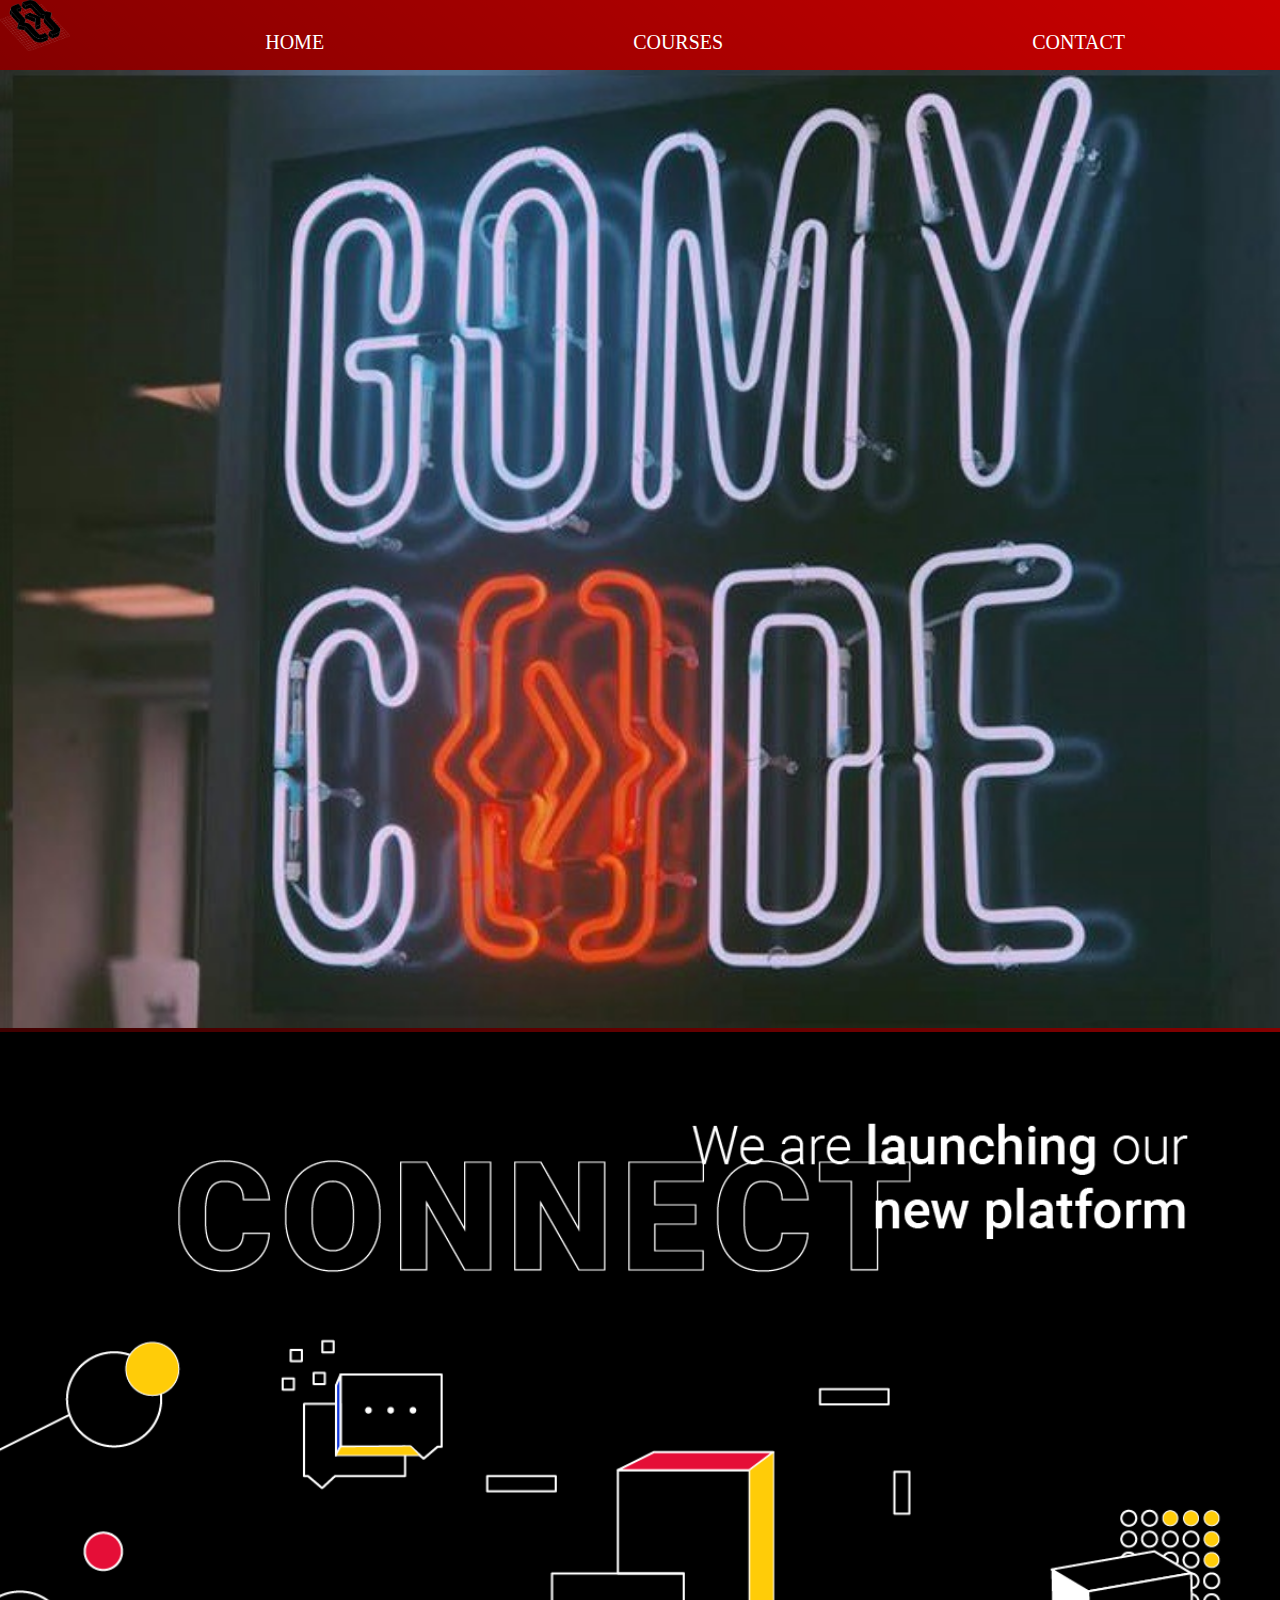
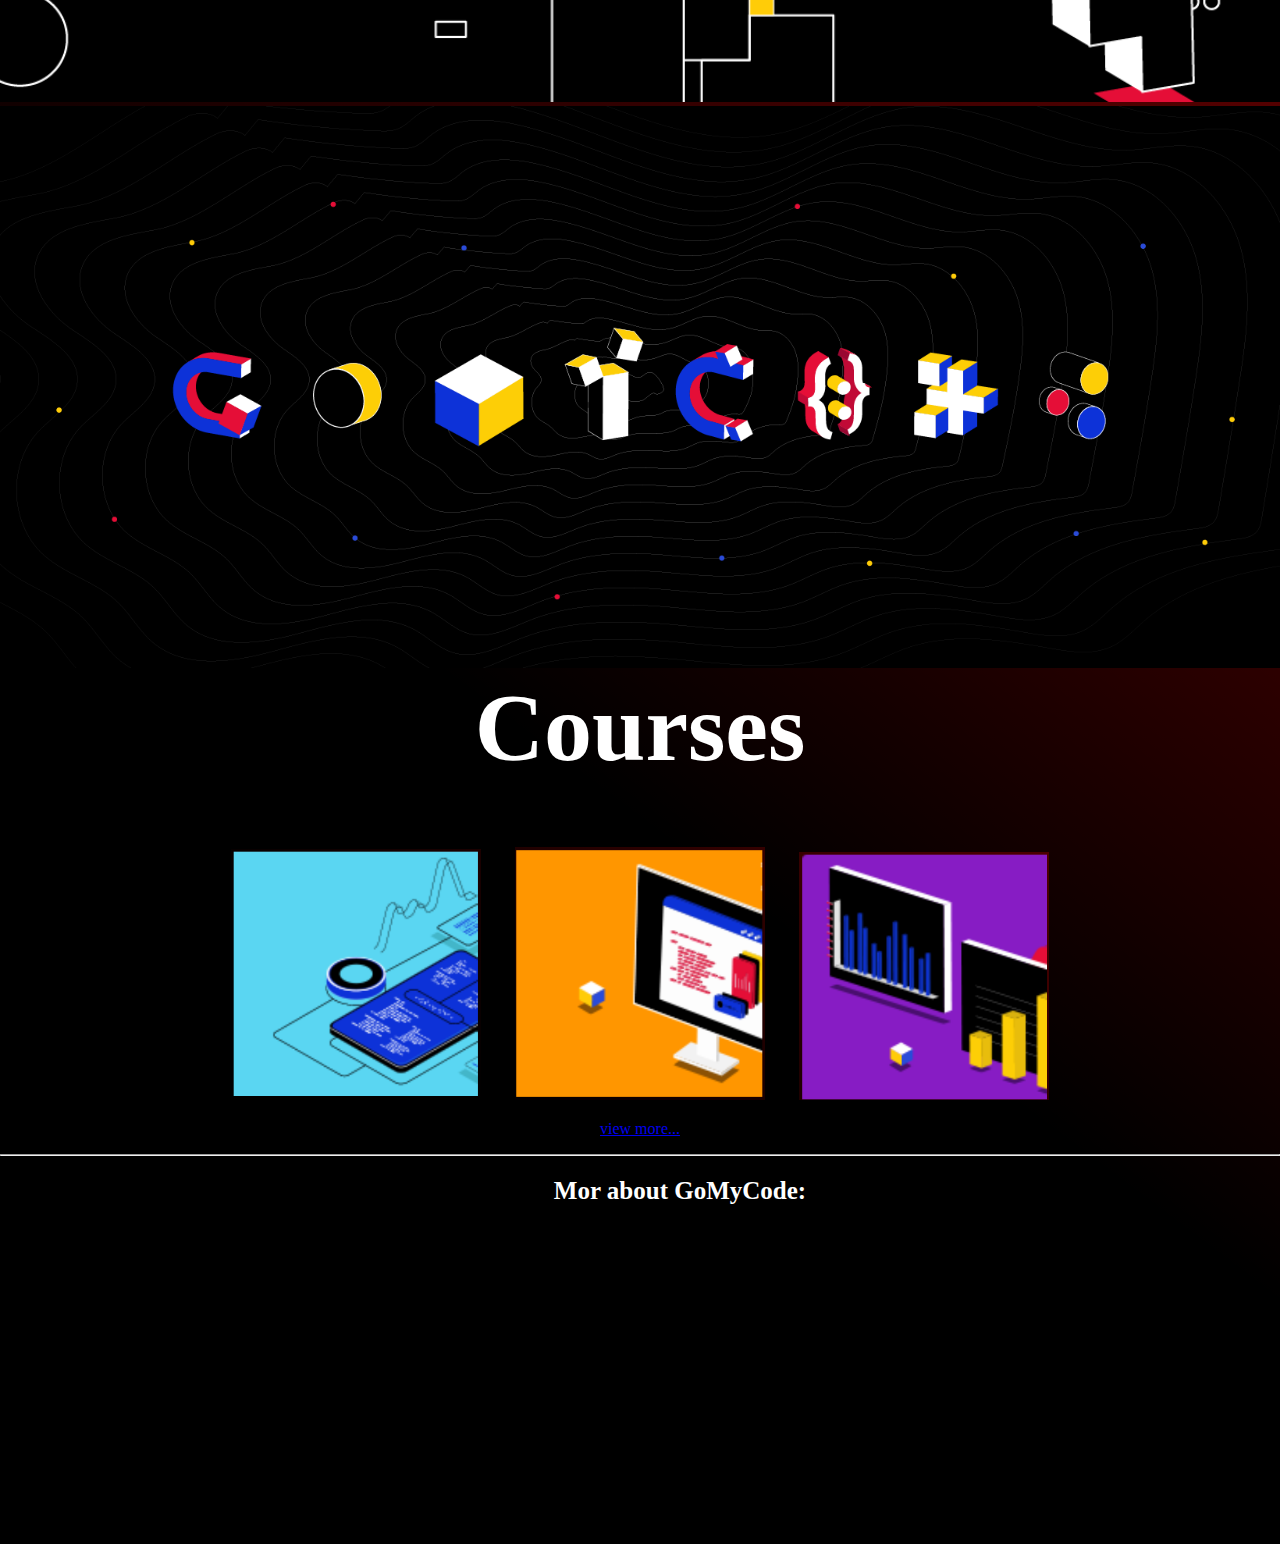
<file: checkpoint/index/index.html>
<!DOCTYPE html>
<html lang="en">
<head>
    <meta charset="UTF-8">
    <meta name="viewport" content="width=device-width, initial-scale=1.0">
    <meta http-equiv="X-UA-Compatible" content="ie=edge">
    <title>Final checkpoint</title>
    <link rel="stylesheet" href="css/design.css">
</head>
<body>
    <header>
        <img src="Logo.png" alt="Logo"class="Logo" width="70">
 <nav class="yep">
    <ul>
    <li><a href="index.html">Home</a></li>
    <li><a href="courses.html">Courses</a></li>
    <li><a href="contact.html">Contact</a></li>
</ul>
</nav>
</header>
<div>
    <img src="p1.jpeg" alt="" width="100%">
    <img src="p2.png" alt=""width="100%">
    <img src="p3.png" alt=""width="100%">
</div>
    <center>
    <h1>Courses</h1>
    <img src="cap1.PNG" alt=""width="250">
    <div class="image">
   
    <img src="Cap2.PNG" alt=""width="250">
</div>
     <img src="Cap3.PNG" alt=""width="250">
   
    <p id="view"><a href="courses.html">view more...</a></p>
</center>

<hr>
<center>
<h2>Mor about GoMyCode:</h2>
<iframe width="560" height="315" src="https://www.youtube.com/embed/MkLog_27S6U" frameborder="0" allow="accelerometer; autoplay; encrypted-media; gyroscope; picture-in-picture" allowfullscreen></iframe>
</center>

<nav>

</nav>
</body>

</html>
</file>
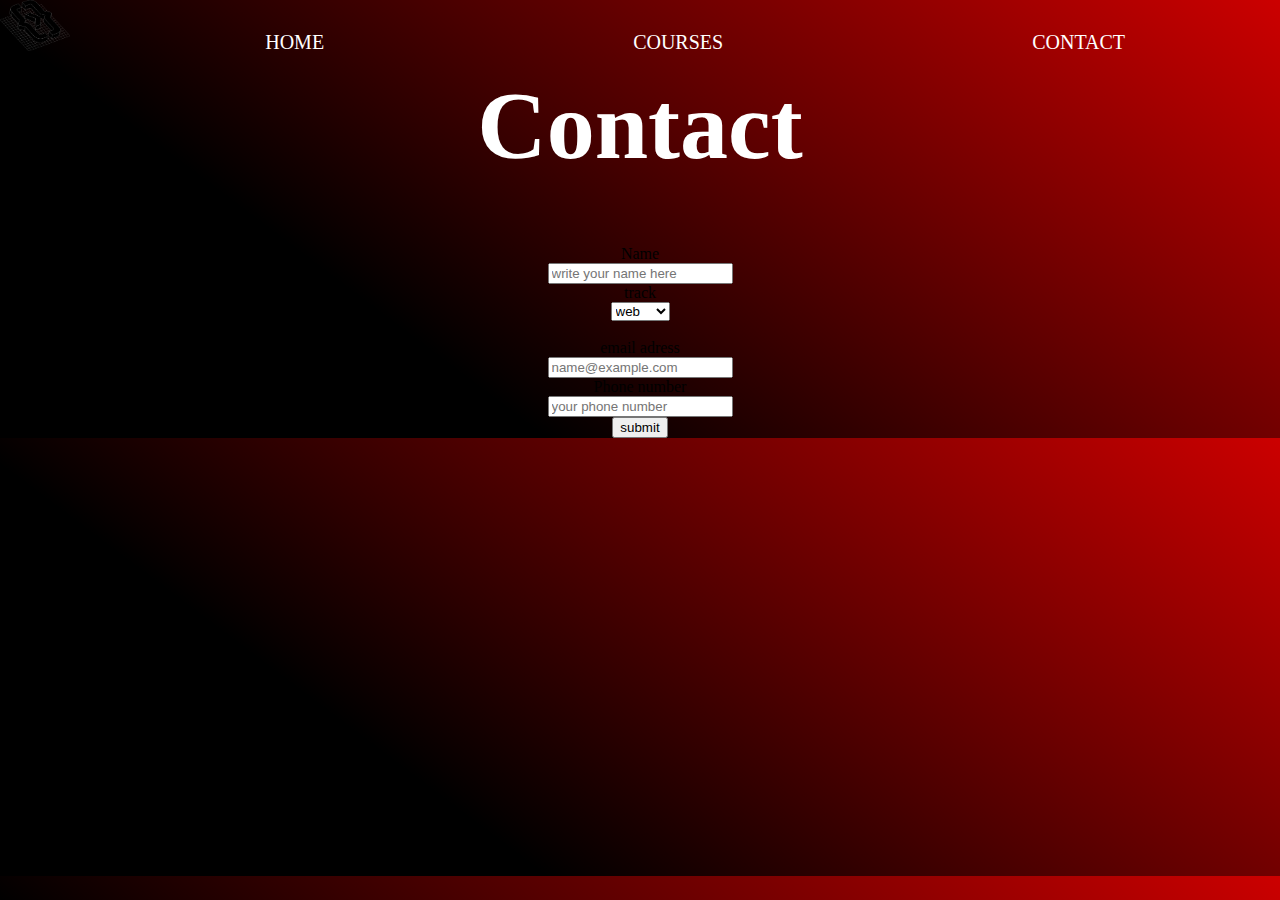
<file: checkpoint/index/contact.html>
<!DOCTYPE html>
<html lang="en">
<head>
    <meta charset="UTF-8">
    <meta name="viewport" content="width=device-width, initial-scale=1.0">
    <meta http-equiv="X-UA-Compatible" content="ie=edge">
    <title>Final checkpoint</title>
    <link rel="stylesheet" href="css/design.css">
</head>
<body>
        <header>
                <img src="Logo.png" alt="Logo"class="Logo" width="70">
         <nav class="yep">
            <ul>
            <li><a href="index.html">Home</a></li>
            <li><a href="courses.html">Courses</a></li>
            <li><a href="contact.html">Contact</a></li>
        </ul>
        </nav>
        </header>
    <center>
        <form action="">
    <h1>Contact</h1>
    <label for="">Name</label>
    <br>
    <input type="text" placeholder="write your name here">
    <br>
    <label for="">track</label>
    <br>
    <form action="">
        <select name="" id="">
            <option value="">web</option>
            <option value="">Game</option>
            <option value="">AI</option>
        </select>
    </form>
    <br>
    <label for="">email adress</label>
    <br>
    <input type="email" placeholder="name@example.com">
    <br>
    <Label>Phone number</Label>
    <br>
    <input type="number" placeholder="your phone number">
    <br>
    <input type="submit" value="submit">

   

</form>
</center>
</body>

</html>
</file>
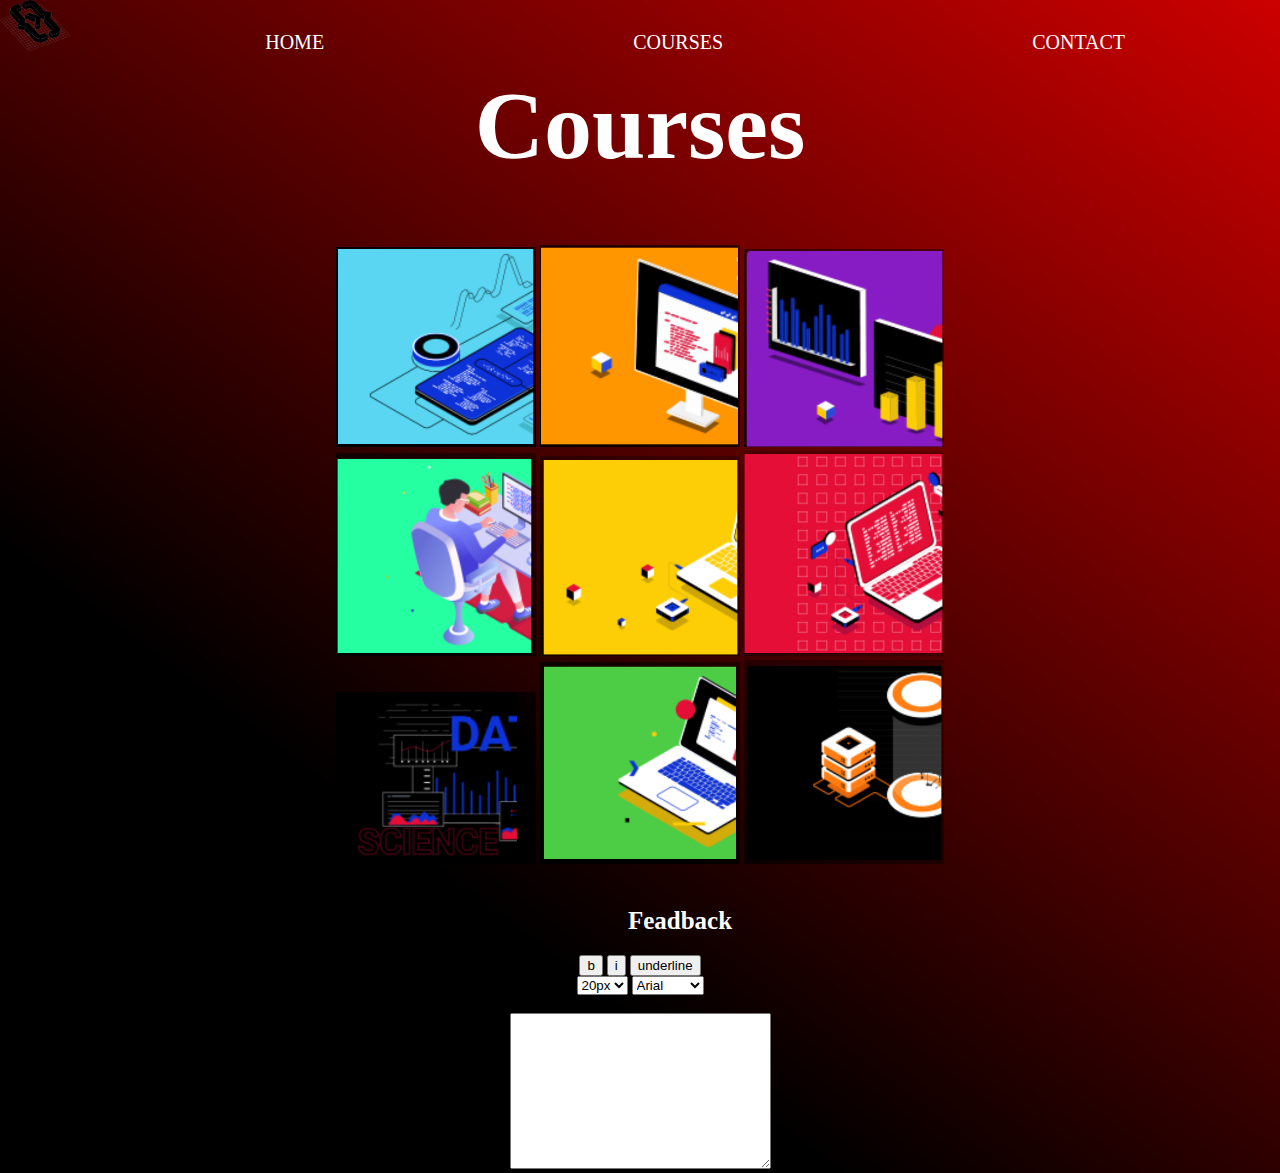
<file: checkpoint/index/courses.html>
<!DOCTYPE html>
<html lang="en">
<head>
    <meta charset="UTF-8">
    <meta name="viewport" content="width=device-width, initial-scale=1.0">
    <meta http-equiv="X-UA-Compatible" content="ie=edge">
    <title>Final checkpoint</title>
    <link rel="stylesheet" href="css/design.css">
</head>
<body>
        <header>
                <img src="Logo.png" alt="Logo"class="Logo" width="70">
         <nav class="yep">
            <ul>
            <li><a href="index.html">Home</a></li>
            <li><a href="courses.html">Courses</a></li>
            <li><a href="contact.html">Contact</a></li>
        </ul>
        </nav>
        </header>
    <center>
    <h1>Courses</h1>
    <img src="cap1.PNG" alt=""width="200">
    <img src="Cap2.PNG" alt=""width="200">
    <img src="Cap3.PNG" alt=""width="200">
    <br>
    <img src="cap4.PNG" alt=""width="200">
    <img src="Cap5.PNG" alt=""width="200">
    <img src="cap6.PNG" alt=""width="200">
    <br>
    <img src="cap7.PNG" alt=""width="200">
    <img src="cap8.PNG" alt=""width="200">
    <img src="cap9.PNG" alt=""width="200">
</center>
<section>
    <br>
    <center>
<h2>Feadback</h2>
<div id="bun" >
<button onclick="font()">b</button>

<button onclick="fontt()">i</button>
<button onclick="foont()">underline</button>
</div>
<form action="">
    <select name="" id="selectsize">
        <option>20px</option>
        <option>30px</option>
        <option>40px</option>
    </select>
    <select name="" id="fontfamily" onchange="">
    <option >Arial</option>
    <option>Verdana</option>
    <option>Geneva</option>
</select>
</form>

<br>
<textarea name="" id="text" cols="30" rows="10"></textarea>
</center>
</section>
</body>
<script src="main/courses.js"> </script>
</html>
</file>
<file: checkpoint/index/css/design.css>
body{
     
     Background-image: Linear-gradient(217deg, rgba(255,0,0,.8), rgba(255,0,0,0) 70.71%),
     Linear-gradient(127deg, black, black 70.71%),
     Linear-gradient(336deg, rgba(0,0,255,.8), rgba(0,0,255,0) 70.71%);
     margin : 0 ;
}
h1{
    margin-top: 0;
    font-size: 6em;
    font-family: 'Bree Serif', serif;
    color: #fff;
    position: relative;
}
.image {
    padding-right: 30px;
    padding-left: 30px;
    display: inline-block;

}
header{
 background: 217deg, rgba(255,0,0,.8), rgba(255,0,0,0) 70.71%;   
    
}

.logo{
    float: left;
    padding: 10;
    size: 10px;
    
}
nav{
    float: right;

} 
nav ul{
    margin-left: 0px;
    padding: 0px;
    list-style: none;
    
} 
nav li{
    display: inline-block;
    margin:0 150px;
    padding-right: 5px;
    padding-top: 15px;

    
} 
nav ul li a {
color: white;
text-decoration: none;
text-transform: uppercase;
font-size: 20px;
font: bold;

} 
.yep :hover{
    color: red; 

} 
h2{
    text-decoration: none;
    color: white;
    font-size: 25px;
    font-weight: bold;
    margin-left: 80px;
} 
#view{
    color: crimson;
}
#view :hover{
text-decoration-line: underline;
    color: blue;
    
}
</file>
